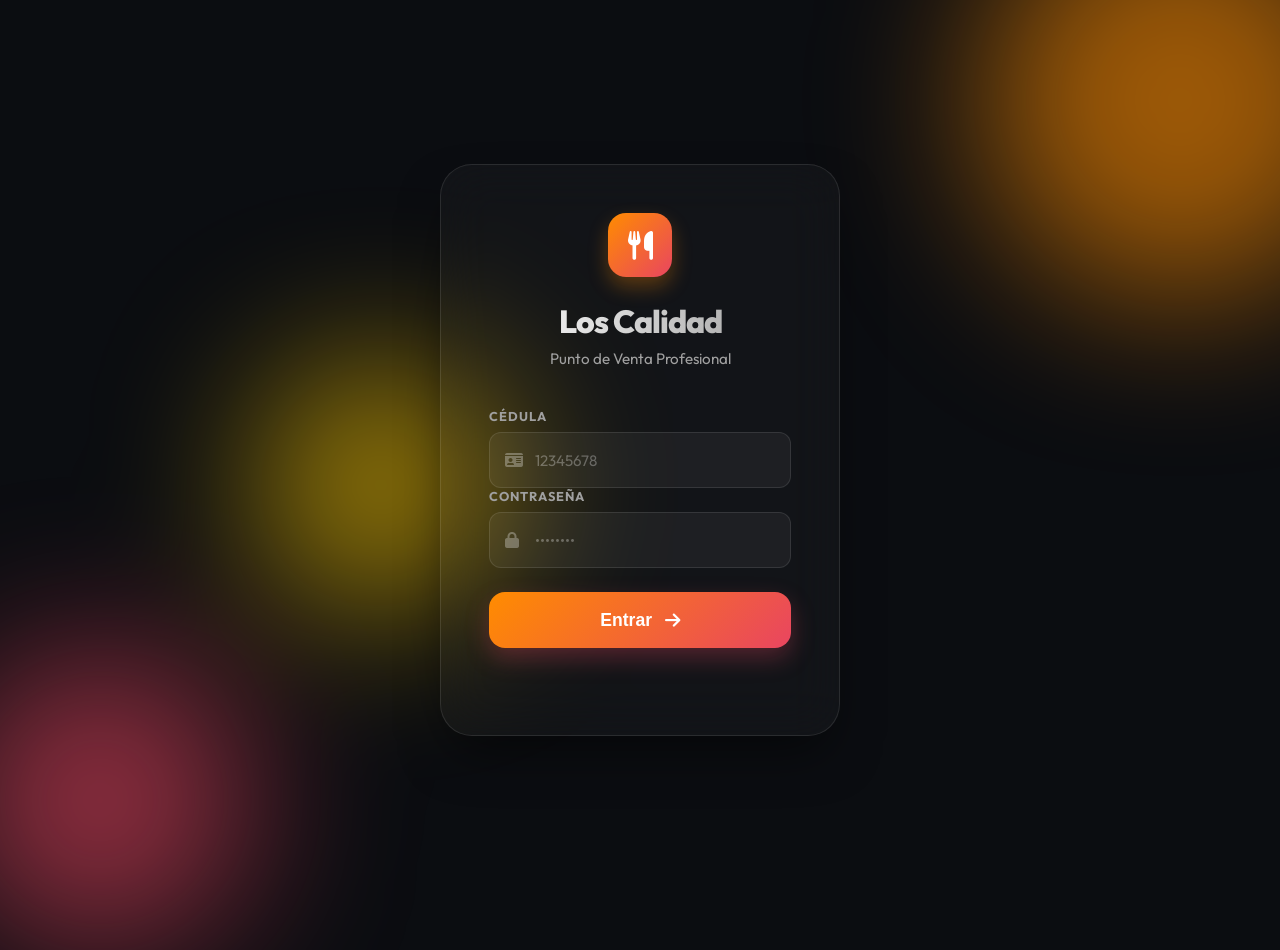
<file: index.html>
<!DOCTYPE html>
<html lang="es">
<head>
    <meta charset="UTF-8">
    <meta name="viewport" content="width=device-width, initial-scale=1.0, maximum-scale=1.0, user-scalable=no">
    <meta name="theme-color" content="#0b0d11">
    <title>Login - Los Calidad</title>
    <link href="https://fonts.googleapis.com/css2?family=Outfit:wght@300;400;600;800&display=swap" rel="stylesheet">
    <link rel="stylesheet" href="index.css">
    <link rel="stylesheet" href="https://cdnjs.cloudflare.com/ajax/libs/font-awesome/6.4.0/css/all.min.css">
</head>
<body class="login-page">
    <!-- Fondo Animado -->
    <div class="bg-blobs">
        <div class="blob blob-1"></div>
        <div class="blob blob-2"></div>
        <div class="blob blob-3"></div>
    </div>

    <main class="login-container">
        <!-- Formulario de Login -->
        <div class="login-card" id="login-form">
            <div class="brand">
                <div class="logo-icon">
                    <i class="fas fa-utensils"></i>
                </div>
                <h1>Los Calidad</h1>
                <p>Punto de Venta Profesional</p>
            </div>

            <div class="input-group">
                <label for="cedula">Cédula</label>
                <div class="input-wrapper">
                    <i class="fas fa-id-card"></i>
                    <input type="text" id="cedula" placeholder="12345678" autocomplete="username" inputmode="numeric" pattern="[0-9]*">
                </div>
            </div>

            <div class="input-group">
                <label for="password">Contraseña</label>
                <div class="input-wrapper">
                    <i class="fas fa-lock"></i>
                    <input type="password" id="password" placeholder="••••••••" autocomplete="current-password">
                </div>
            </div>

            <button class="btn-login" onclick="handleLogin()">
                <span>Entrar</span>
                <i class="fas fa-arrow-right"></i>
            </button>
            
            <p id="error" class="error-msg"></p>
        </div>

        <!-- Selección de Negocio -->
        <div class="login-card" id="business-form" style="display: none;">
            <div class="brand">
                <div class="logo-icon">
                    <i class="fas fa-store"></i>
                </div>
                <h1>Bienvenido</h1>
                <p>Selecciona un negocio para continuar</p>
            </div>

            <div class="input-group">
                <label for="business-id">Negocio disponible</label>
                <div class="input-wrapper">
                    <i class="fas fa-shop"></i>
                    <select id="business-id"></select>
                </div>
            </div>

            <button class="btn-login" onclick="handleSelectBusiness()">
                <span>Continuar</span>
                <i class="fas fa-check"></i>
            </button>
        </div>
    </main>

    <script>
        async function handleLogin() {
            const cedula = document.getElementById('cedula').value;
            const password = document.getElementById('password').value;
            const error = document.getElementById('error');
            const btn = document.querySelector('#login-form .btn-login');
            const icon = btn.querySelector('i');

            if (!cedula || !password) {
                error.innerText = "Por favor, completa todos los campos.";
                return;
            }

            btn.classList.add('loading');
            icon.className = 'fas fa-circle-notch fa-spin';
            
            try {
                const res = await fetch('auth.php?action=login', {
                    method: 'POST',
                    body: JSON.stringify({ cedula, password })
                });
                const data = await res.json();

                if (data.success) {
                    if (data.businesses.length === 0) {
                        error.innerText = "No tienes negocios asignados.";
                        btn.classList.remove('loading');
                        icon.className = 'fas fa-arrow-right';
                        return;
                    }
                    
                    const select = document.getElementById('business-id');
                    select.innerHTML = data.businesses.map(b => `<option value="${b.id}">${b.name}</option>`).join('');
                    
                    document.getElementById('login-form').style.display = 'none';
                    document.getElementById('business-form').style.display = 'block';
                } else {
                    error.innerText = data.error || "Error de autenticación";
                    btn.classList.remove('loading');
                    icon.className = 'fas fa-arrow-right';
                }
            } catch (e) {
                error.innerText = "Error de conexión con el servidor.";
                btn.classList.remove('loading');
                icon.className = 'fas fa-arrow-right';
            }
        }

        async function handleSelectBusiness() {
            const business_id = document.getElementById('business-id').value;
            const btn = document.querySelector('#business-form .btn-login');
            const icon = btn.querySelector('i');
            
            btn.classList.add('loading');
            icon.className = 'fas fa-circle-notch fa-spin';

            const res = await fetch('auth.php?action=select_business', {
                method: 'POST',
                body: JSON.stringify({ business_id })
            });
            const data = await res.json();
            if (data.success) {
                window.location.href = 'app.html';
            } else {
                btn.classList.remove('loading');
                icon.className = 'fas fa-check';
            }
        }

        // Verificar si ya está logueado
        fetch('auth.php?action=check').then(r => r.json()).then(data => {
            if (data.logged_in && data.business_id) window.location.href = 'app.html';
        });
    </script>
</body>
</html>
</file>
<file: index.css>
@import url('https://fonts.googleapis.com/css2?family=Outfit:wght@300;400;600;800&display=swap');

:root {
    --primary: #ff8c00;
    --secondary: #ffcc00;
    --accent: #e94560;
    --bg: #0f1115;
    --card-bg: rgba(255, 255, 255, 0.05);
    --text: #ffffff;
    --text-muted: #a0a0a0;
    --success: #00e676;
    --danger: #ff4d6d;
    --danger-glass: rgba(255, 77, 109, 0.1);
    --glass: rgba(255, 255, 255, 0.05);
    --border: rgba(255, 255, 255, 0.1);
    --input-bg: rgba(255, 255, 255, 0.03);
    --login-bg: #0b0d11;
}

/* Scrollbar Global */
::-webkit-scrollbar {
    width: 10px;
}
::-webkit-scrollbar-track {
    background: var(--bg);
}
::-webkit-scrollbar-thumb {
    background: var(--glass);
    border-radius: 5px;
    border: 2px solid var(--bg);
}
::-webkit-scrollbar-thumb:hover {
    background: var(--border);
}

/* Login Page Specific Styles */
.login-page {
    background-color: var(--login-bg);
    min-height: 100vh;
    width: 100%;
    display: flex;
    justify-content: center;
    align-items: center;
    overflow: hidden;
    position: relative;
    margin: 0;
    padding: 0;
}

.bg-blobs {
    position: absolute;
    width: 100%;
    height: 100%;
    top: 0;
    left: 0;
    z-index: 1;
    filter: blur(80px);
}

.blob {
    position: absolute;
    border-radius: 50%;
    opacity: 0.6;
    animation: move 20s infinite alternate;
}

.blob-1 {
    width: 400px;
    height: 400px;
    background: var(--primary);
    top: -100px;
    right: -100px;
    animation-duration: 25s;
}

.blob-2 {
    width: 300px;
    height: 300px;
    background: var(--accent);
    bottom: -50px;
    left: -50px;
    animation-duration: 30s;
    animation-delay: -5s;
}

.blob-3 {
    width: 250px;
    height: 250px;
    background: var(--secondary);
    top: 40%;
    left: 20%;
    animation-duration: 20s;
    animation-delay: -10s;
}

@keyframes move {
    from { transform: translate(0, 0) rotate(0deg) scale(1); }
    to { transform: translate(100px, 100px) rotate(360deg) scale(1.2); }
}

.login-container {
    position: relative;
    z-index: 10;
    width: 100%;
    max-width: 440px;
    padding: 20px;
    margin: auto;
}

.login-card {
    background: rgba(255, 255, 255, 0.03);
    backdrop-filter: blur(25px);
    -webkit-backdrop-filter: blur(25px);
    border: 1px solid rgba(255, 255, 255, 0.1);
    border-radius: 32px;
    padding: 3rem;
    box-shadow: 0 25px 50px -12px rgba(0, 0, 0, 0.5);
    animation: cardEntrance 0.8s cubic-bezier(0.16, 1, 0.3, 1);
}

@keyframes cardEntrance {
    from { opacity: 0; transform: translateY(30px) scale(0.95); }
    to { opacity: 1; transform: translateY(0) scale(1); }
}

.brand {
    text-align: center;
    margin-bottom: 2.5rem;
}

.logo-icon {
    width: 64px;
    height: 64px;
    background: linear-gradient(135deg, var(--primary), var(--accent));
    border-radius: 18px;
    display: flex;
    align-items: center;
    justify-content: center;
    margin: 0 auto 1.5rem;
    font-size: 1.8rem;
    color: white;
    box-shadow: 0 10px 20px rgba(255, 140, 0, 0.3);
}

.brand h1 {
    font-size: 2rem;
    font-weight: 800;
    letter-spacing: -1px;
    margin-bottom: 0.5rem;
    background: linear-gradient(to right, #fff, #a0a0a0);
    -webkit-background-clip: text;
    -webkit-text-fill-color: transparent;
}

.brand p {
    color: var(--text-muted);
    font-size: 0.95rem;
}

.input-wrapper {
    position: relative;
    margin-top: 0.5rem;
}

.input-wrapper i {
    position: absolute;
    left: 1rem;
    top: 50%;
    transform: translateY(-50%);
    color: rgba(255, 255, 255, 0.3);
    transition: 0.3s;
}

.input-wrapper input, 
.input-wrapper select {
    padding-left: 2.8rem;
    height: 56px;
    background: rgba(255, 255, 255, 0.05);
    border: 1px solid rgba(255, 255, 255, 0.1);
}

.input-wrapper input:focus + i,
.input-wrapper select:focus + i {
    color: var(--primary);
}

.btn-login {
    width: 100%;
    height: 56px;
    background: linear-gradient(135deg, var(--primary), var(--accent));
    border: none;
    border-radius: 16px;
    color: white;
    font-weight: 700;
    font-size: 1.1rem;
    cursor: pointer;
    margin-top: 1.5rem;
    display: flex;
    align-items: center;
    justify-content: center;
    gap: 0.8rem;
    transition: all 0.3s cubic-bezier(0.4, 0, 0.2, 1);
    box-shadow: 0 10px 25px rgba(233, 69, 96, 0.3);
}

.btn-login:hover {
    transform: translateY(-2px);
    box-shadow: 0 15px 30px rgba(233, 69, 96, 0.4);
    filter: brightness(1.1);
}

.btn-login:active {
    transform: scale(0.98);
}

.btn-login.loading {
    opacity: 0.8;
    cursor: wait;
}

.btn-login.loading i {
    animation: spin 1s linear infinite;
}

@keyframes spin {
    from { transform: rotate(0deg); }
    to { transform: rotate(360deg); }
}

.error-msg {
    color: var(--danger);
    font-size: 0.9rem;
    margin-top: 1.2rem;
    text-align: center;
    min-height: 1.2rem;
}


* {
    margin: 0;
    padding: 0;
    box-sizing: border-box;
}

body {
    font-family: 'Outfit', sans-serif;
    background-color: var(--bg);
    color: var(--text);
    overflow-x: hidden;
}

/* Layout */
nav {
    display: flex;
    justify-content: space-between;
    align-items: center;
    padding: 0.8rem 1.5rem;
    background: rgba(15, 17, 21, 0.8);
    backdrop-filter: blur(20px);
    -webkit-backdrop-filter: blur(20px);
    border-bottom: 1px solid var(--border);
    position: sticky;
    top: 0;
    z-index: 1000;
}

.nav-brand { font-size: 1.5rem; font-weight: 800; color: var(--primary); }

.nav-links { display: flex; gap: 1rem; }

nav button {
    background: transparent;
    border: none;
    color: var(--text-muted);
    font-size: 0.9rem;
    font-weight: 600;
    cursor: pointer;
    padding: 0.5rem 1rem;
    transition: 0.3s;
    border-radius: 8px;
}

nav button.active {
    color: var(--primary);
    background: rgba(255, 140, 0, 0.1);
}

.btn-logout { color: var(--danger) !important; }

.nav-badge {
    background: var(--accent);
    color: white;
    font-size: 0.7rem;
    font-weight: 800;
    padding: 2px 6px;
    border-radius: 20px;
    margin-left: 5px;
    display: inline-block;
    line-height: 1;
    vertical-align: middle;
    box-shadow: 0 2px 8px rgba(233, 69, 96, 0.4);
    animation: badgePop 0.3s cubic-bezier(0.175, 0.885, 0.32, 1.275);
}

@keyframes badgePop {
    from { transform: scale(0.5); opacity: 0; }
    to { transform: scale(1); opacity: 1; }
}


.view-section {
    padding: 2rem;
    display: none;
    animation: fadeIn 0.4s ease-out;
}

.view-section.active { display: block; }

@keyframes fadeIn {
    from { opacity: 0; transform: translateY(10px); }
    to { opacity: 1; transform: translateY(0); }
}

.grid-container {
    display: grid;
    grid-template-columns: repeat(auto-fill, minmax(350px, 1fr));
    gap: 2rem;
}

/* Category Filters */
.category-filters {
    display: flex;
    gap: 0.6rem;
    margin-bottom: 1.5rem;
    overflow-x: auto;
    padding: 0.5rem 0.2rem 1rem;
    scrollbar-width: none;
    -ms-overflow-style: none;
    -webkit-overflow-scrolling: touch;
}
.category-filters::-webkit-scrollbar { display: none; }

.filter-btn {
    padding: 0.7rem 1.5rem;
    background: var(--glass);
    border: 1px solid var(--border);
    color: var(--text-muted);
    border-radius: 50px;
    cursor: pointer;
    white-space: nowrap;
    font-weight: 600;
    transition: all 0.3s cubic-bezier(0.4, 0, 0.2, 1);
    font-family: inherit;
}

.filter-btn:hover {
    background: rgba(255, 255, 255, 0.08);
    border-color: var(--primary);
    color: white;
}

.filter-btn.active {
    background: var(--primary);
    color: white;
    border-color: var(--primary);
    box-shadow: 0 4px 15px rgba(255, 140, 0, 0.3);
}

/* Product Cards */
.product-card {
    background: var(--card-bg);
    border-radius: 20px;
    overflow: hidden;
    border: 1px solid var(--border);
    transition: 0.3s;
}

.product-card:hover {
    transform: translateY(-5px);
    border-color: var(--primary);
}

.product-card img { width: 100%; height: 180px; object-fit: cover; }

.product-info { padding: 1.5rem; }

.product-info h3 { margin-bottom: 0.5rem; }

.product-info p { color: var(--text-muted); font-size: 0.9rem; margin-bottom: 1.5rem; }

.price-tag { font-size: 1.25rem; font-weight: 800; color: var(--secondary); }

.btn-add {
    background: linear-gradient(135deg, var(--primary), #ffb700);
    color: white;
    border: none;
    padding: 0.7rem 1.4rem;
    border-radius: 12px;
    cursor: pointer;
    font-weight: 700;
    transition: all 0.3s cubic-bezier(0.4, 0, 0.2, 1);
    box-shadow: 0 4px 15px rgba(255, 140, 0, 0.2);
    display: flex;
    align-items: center;
    gap: 0.5rem;
}

.btn-add:hover {
    transform: translateY(-2px) scale(1.02);
    box-shadow: 0 6px 20px rgba(255, 140, 0, 0.3);
}

.btn-add:active {
    transform: translateY(0) scale(0.98);
}


/* Cart Float */
.cart-float {
    position: fixed;
    bottom: 2rem;
    left: 50%;
    transform: translateX(-50%);
    background: var(--primary);
    padding: 1rem 2rem;
    border-radius: 50px;
    box-shadow: 0 10px 40px rgba(255, 140, 0, 0.4);
    display: none;
    align-items: center;
    gap: 2rem;
    z-index: 1000;
    animation: slideUp 0.3s ease-out;
}

@keyframes slideUp { from { bottom: -50px; } to { bottom: 2rem; } }

.btn-checkout {
    background: white;
    color: var(--primary);
    border: none;
    padding: 0.5rem 1.5rem;
    border-radius: 25px;
    font-weight: 800;
    cursor: pointer;
}

/* Modals */
.modal {
    position: fixed;
    top: 0; left: 0; width: 100%; height: 100%;
    background: rgba(0,0,0,0.8);
    display: none;
    justify-content: center;
    align-items: center;
    z-index: 2000;
}

.modal-content {
    background: #1a1c23;
    padding: 2rem;
    border-radius: 25px;
    width: 95%;
    max-width: 500px;
    max-height: 90vh;
    overflow-y: auto;
    border: 1px solid var(--border);
    position: relative;
    box-shadow: 0 20px 60px rgba(0,0,0,0.8);
}

.modal-header {
    display: flex;
    justify-content: space-between;
    align-items: center;
    margin-bottom: 2rem;
}

.btn-close {
    background: rgba(255, 255, 255, 0.05);
    border: 1px solid var(--border);
    color: var(--text-muted);
    width: 36px;
    height: 36px;
    border-radius: 10px;
    display: flex;
    align-items: center;
    justify-content: center;
    cursor: pointer;
    font-size: 1.2rem;
    transition: all 0.3s;
}

.btn-close:hover {
    background: var(--danger);
    color: white;
    border-color: var(--danger);
    transform: rotate(90deg);
}

/* Personalizar barra de desplazamiento del modal */
.modal-content::-webkit-scrollbar {
    width: 6px;
}
.modal-content::-webkit-scrollbar-thumb {
    background: var(--border);
    border-radius: 10px;
}

.modal-content h3 { margin-bottom: 1.5rem; color: var(--primary); }

textarea {
    width: 100%;
    height: 90px;
    background: rgba(255, 255, 255, 0.03);
    border: 1px solid var(--border);
    color: white;
    padding: 1rem;
    border-radius: 15px;
    margin: 1rem 0;
    font-family: inherit;
    resize: none;
    transition: border-color 0.3s;
}

textarea:focus {
    outline: none;
    border-color: var(--primary);
    background: rgba(255, 255, 255, 0.05);
}


.modal-actions { 
    display: flex; 
    gap: 1rem; 
    margin-top: 2rem; 
}

.modal-actions button {
    flex: 1;
    padding: 1.1rem;
    border-radius: 16px;
    border: none;
    font-weight: 700;
    font-size: 1rem;
    cursor: pointer;
    transition: all 0.3s ease;
    display: flex;
    justify-content: center;
    align-items: center;
    gap: 0.5rem;
}

.btn-cancel { 
    background: rgba(255, 255, 255, 0.08); 
    color: white; 
}

.btn-cancel:hover {
    background: rgba(255, 255, 255, 0.12);
    transform: translateY(-2px);
}

.btn-confirm { 
    background: linear-gradient(135deg, var(--primary), #ff6f00); 
    color: white;
    box-shadow: 0 8px 25px rgba(255, 140, 0, 0.2);
}

.btn-confirm:hover {
    transform: translateY(-2px);
    box-shadow: 0 12px 30px rgba(255, 140, 0, 0.3);
}

.btn-confirm:active {
    transform: scale(0.98);
}

/* Adaptive for Mobile */
@media (max-width: 600px) {
    .modal-actions {
        flex-direction: column-reverse;
    }
    
    .modal-content {
        padding: 1.5rem;
        margin: 1rem;
    }
    
    .btn-checkout {
        width: 100%;
    }
}


/* Admin Lists */
.admin-list { margin-top: 1rem; }

.order-card {
    background: #1e222d;
    padding: 2rem;
    border-radius: 25px;
    border-left: 10px solid var(--primary);
    box-shadow: 0 10px 30px rgba(0,0,0,0.3);
    display: flex;
    flex-direction: column;
    gap: 1rem;
}

.order-card.preparing { border-left-color: var(--secondary); background: rgba(255, 204, 0, 0.05); }
.order-card.ready { border-left-color: var(--success); }

.order-header {
    display: flex;
    justify-content: space-between;
    align-items: center;
    border-bottom: 2px solid var(--border);
    padding-bottom: 1rem;
    font-size: 1.2rem;
}

.order-details { font-size: 1.1rem; line-height: 1.6; }

.btn-status {
    width: 100%;
    margin-top: auto;
    padding: 0.8rem;
    border-radius: 12px;
    border: none;
    font-weight: 700;
    font-size: 0.85rem;
    cursor: pointer;
    text-transform: uppercase;
    transition: 0.2s;
}

.btn-status:active { transform: scale(0.95); }

.admin-item {
    background: rgba(255, 255, 255, 0.03);
    padding: 1.2rem 1.5rem;
    border-radius: 16px;
    margin-bottom: 0.8rem;
    display: flex;
    justify-content: space-between;
    align-items: center;
    border: 1px solid var(--border);
    transition: all 0.3s;
}

.admin-item:hover {
    background: rgba(255, 255, 255, 0.05);
    border-color: var(--primary);
    transform: translateX(5px);
}

.admin-item button {
    background: rgba(255, 140, 0, 0.1);
    color: var(--primary);
    border: 1px solid var(--primary);
    padding: 0.6rem 1.2rem;
    border-radius: 12px;
    cursor: pointer;
    font-weight: 600;
    transition: all 0.3s;
}

.admin-item button:hover {
    background: var(--primary);
    color: white;
}
/* Toast Notifications */
.toast-notification {
    position: fixed;
    top: 20px;
    right: 20px;
    background: var(--accent);
    color: white;
    padding: 1rem 2rem;
    border-radius: 12px;
    box-shadow: 0 10px 30px rgba(233, 69, 96, 0.3);
    z-index: 9999;
    font-weight: 700;
    animation: slideInRight 0.5s ease-out;
}

@keyframes slideInRight {
    from { transform: translateX(100%); opacity: 0; }
    to { transform: translateX(0); opacity: 1; }
}

/* Extra Options */
.extras-list { display: grid; grid-template-columns: 1fr 1fr; gap: 0.5rem; }

.extra-option {
    padding: 1rem;
    background: rgba(255, 255, 255, 0.05);
    border-radius: 12px;
    cursor: pointer;
    text-align: center;
    border: 1px solid transparent;
    transition: all 0.2s ease;
    font-weight: 600;
}

.extra-option:hover {
    background: rgba(255, 255, 255, 0.08);
    transform: translateY(-2px);
}

.extra-option.selected { 
    border-color: var(--primary); 
    background: rgba(255, 140, 0, 0.15); 
    box-shadow: 0 0 15px rgba(255, 140, 0, 0.1);
}


.checkout-item {
    background: rgba(255,255,255,0.02);
    padding: 0.8rem;
    border-radius: 12px;
    margin-bottom: 0.5rem;
    border: 1px solid var(--border);
}

.extras-preview { 
    font-size: 0.75rem; 
    color: var(--text-muted); 
    display: flex;
    flex-wrap: wrap;
    gap: 0.3rem;
}

.extras-preview span {
    background: rgba(255, 255, 255, 0.05);
    padding: 1px 6px;
    border-radius: 4px;
}

.btn-icon {
    background: rgba(255, 255, 255, 0.05);
    border: none;
    color: white;
    padding: 0.4rem;
    border-radius: 8px;
    cursor: pointer;
    transition: all 0.2s;
    font-size: 1rem;
    line-height: 1;
}

.btn-icon:hover {
    background: rgba(255, 255, 255, 0.1);
    transform: scale(1.1);
}

.btn-icon.active {
    background: rgba(255, 140, 0, 0.15);
    color: var(--primary);
}

.note-expandable {
    max-height: 0;
    overflow: hidden;
    transition: max-height 0.3s ease-out, opacity 0.2s;
    opacity: 0;
}

.note-expandable.expanded {
    max-height: 100px;
    opacity: 1;
    margin-top: 0.5rem;
}

.badge-dot {
    width: 6px;
    height: 6px;
    background: var(--primary);
    border-radius: 50%;
    display: inline-block;
}


input, select {
    background: var(--input-bg);
    border: 1px solid var(--border);
    color: white;
    padding: 0.8rem 1rem;
    border-radius: 12px;
    font-family: inherit;
    font-size: 0.95rem;
    width: 100%;
    transition: all 0.3s;
}

select option {
    background: #1e222d;
    color: white;
}

input:focus, select:focus {
    outline: none;
    border-color: var(--primary);
    background: rgba(255, 255, 255, 0.07);
    box-shadow: 0 0 0 4px rgba(255, 140, 0, 0.1);
}

.loading-input {
    opacity: 0.6;
    cursor: wait;
    background: rgba(255, 140, 0, 0.05) !important;
}


input::placeholder {
    color: rgba(255, 255, 255, 0.3);
}

/* Fix for Select dropdown icon in some browsers */
select {
    appearance: none;
    background-image: url("data:image/svg+xml,%3Csvg xmlns='http://www.w3.org/2000/svg' width='24' height='24' viewBox='0 0 24 24' fill='none' stroke='white' stroke-width='2' stroke-linecap='round' stroke-linejoin='round'%3E%3Cpolyline points='6 9 12 15 18 9'%3E%3C/polyline%3E%3C/svg%3E");
    background-repeat: no-repeat;
    background-position: right 1rem center;
    background-size: 1rem;
    padding-right: 2.5rem;
}

.input-group label {
    display: block;
    font-size: 0.8rem;
    font-weight: 700;
    color: var(--text-muted);
    text-transform: uppercase;
    margin-bottom: 0.5rem;
    letter-spacing: 1px;
}

.btn-small { 
    padding: 0.6rem 1rem; 
    font-size: 0.85rem; 
    border-radius: 10px; 
    cursor: pointer; 
    border: none;
    font-weight: 600;
    transition: 0.2s;
    background: rgba(255, 255, 255, 0.08);
    color: white;
    display: flex;
    justify-content: center;
}

.btn-small.btn-cancel:hover {
    background: rgba(255, 77, 109, 0.2);
}

.btn-small.btn-primary {
    background: rgba(255, 140, 0, 0.1);
    color: var(--primary);
}

.btn-small.btn-primary:hover {
    background: rgba(255, 140, 0, 0.2);
}


/* Cocina Card Extras */
.order-card .obs { background: rgba(233, 69, 96, 0.1); color: var(--accent); padding: 0.5rem; border-radius: 8px; margin-top: 1rem; font-size: 0.85rem; }

.badge {
    padding: 0.3rem 0.6rem;
    border-radius: 20px;
    font-size: 0.75rem;
    font-weight: 800;
    text-transform: uppercase;
}

.badge.pendiente { background: rgba(255, 140, 0, 0.2); color: var(--primary); }
.badge.preparando { background: rgba(255, 204, 0, 0.2); color: var(--secondary); }
.badge.listo { background: rgba(0, 230, 118, 0.2); color: var(--success); }
.badge.despachado { background: rgba(0, 184, 212, 0.2); color: #00b8d4; }
.badge.cobrado { background: rgba(160, 160, 160, 0.2); color: var(--text-muted); }
.btn-standby {
    background: rgba(255, 204, 0, 0.1);
    color: var(--secondary);
    border: 1px solid rgba(255, 204, 0, 0.2);
    padding: 0.8rem 1.5rem;
    border-radius: 12px;
    cursor: pointer;
    font-weight: 700;
    transition: 0.3s;
}

.btn-standby:hover {
    background: rgba(255, 204, 0, 0.2);
    transform: translateY(-2px);
}

.btn-standby-float {
    position: fixed;
    bottom: 2rem;
    right: 2rem;
    background: var(--secondary);
    color: var(--bg);
    width: 60px;
    height: 60px;
    border-radius: 50%;
    display: flex;
    align-items: center;
    justify-content: center;
    box-shadow: 0 8px 32px rgba(255, 204, 0, 0.4);
    cursor: pointer;
    z-index: 1000;
    font-size: 1.5rem;
    border: none;
    transition: 0.3s cubic-bezier(0.175, 0.885, 0.32, 1.275);
}

.btn-standby-float:hover {
    transform: scale(1.1) rotate(15deg);
}

.btn-standby-float span {
    position: absolute;
    top: -5px;
    right: -5px;
    background: var(--danger);
    color: white;
    font-size: 0.8rem;
    padding: 2px 6px;
    border-radius: 10px;
    font-weight: 800;
}

.standby-item {
    background: rgba(255, 255, 255, 0.03);
    padding: 1rem;
    border-radius: 12px;
    margin-bottom: 0.8rem;
    display: flex;
    justify-content: space-between;
    align-items: center;
    border: 1px solid var(--border);
}

/* Asegurar que SweetAlert2 esté por encima de todo */
.swal2-container {
    z-index: 10000 !important;
}

.order-card.ready-payment {
    border-left-color: var(--success) !important;
    background: linear-gradient(145deg, rgba(0, 230, 118, 0.05), rgba(30, 34, 45, 1));
}

.btn-pay {
    background: linear-gradient(135deg, var(--primary), #ffb700);
    color: white;
    border: none;
    font-weight: 700;
    box-shadow: 0 8px 20px rgba(255, 140, 0, 0.2);

    border-radius: 12px;
    padding: 0.8rem 1.5rem;
    cursor: pointer;
    transition: all 0.3s;
    display: flex;
    align-items: center;
    justify-content: center;
    gap: 0.5rem;
    font-size: 0.9rem;
}

.btn-pay:hover {
    transform: translateY(-2px);
    box-shadow: 0 12px 25px rgba(0, 200, 83, 0.4);
    filter: brightness(1.1);
}

.btn-pay:active {
    transform: scale(0.95);
}
.paid-badge {
    background: rgba(0, 230, 118, 0.1);
    color: #00e676;
    border: 1px solid rgba(0, 230, 118, 0.3);
    font-size: 0.65rem;
    padding: 4px 10px;
    border-radius: 8px;
    font-weight: 800;
    text-transform: uppercase;
    letter-spacing: 0.5px;
    display: inline-flex;
    align-items: center;
    gap: 4px;
    box-shadow: 0 4px 12px rgba(0, 230, 118, 0.1);
}

.paid-badge::before {
    content: '✔';
    font-size: 0.8rem;
}

/* MOBILE OPTIMIZATIONS (99% Usage) */
@media (max-width: 768px) {
    nav {
        padding: 0.6rem 1rem;
        gap: 0.5rem;
    }

    .nav-brand {
        font-size: 1.2rem;
        margin-bottom: 0.2rem;
    }

    .nav-links {
        width: 100%;
        overflow-x: auto;
        padding-bottom: 8px;
        -webkit-overflow-scrolling: touch;
        gap: 0.4rem;
        scrollbar-width: none;
        display: flex;
    }

    .nav-links button {
        white-space: nowrap;
        padding: 0.5rem 0.8rem;
        font-size: 0.8rem;
        flex-shrink: 0;
        background: rgba(255, 255, 255, 0.03);
        border: 1px solid var(--border);
    }

    .view-section {
        padding: 0.8rem;
    }

    .grid-container {
        grid-template-columns: 1fr;
        gap: 1rem;
    }

    .product-card {
        border-radius: 16px;
    }

    .product-card img {
        height: 140px;
    }

    .product-info {
        padding: 1rem;
    }

    .product-info h3 {
        font-size: 1.1rem;
    }

    .product-info p {
        font-size: 0.8rem;
        margin-bottom: 1rem;
    }

    .filter-btn {
        padding: 0.5rem 1.2rem;
        font-size: 0.85rem;
        border-radius: 12px;
    }

    .modal-content {
        padding: 1.2rem;
        width: 95%;
        margin: 10px;
        border-radius: 20px;
    }

    .cart-float {
        width: 92%;
        bottom: 1rem;
        padding: 0.7rem 1.2rem;
        gap: 0.5rem;
        justify-content: space-between;
        border-radius: 16px;
    }

    .cart-info {
        font-size: 0.85rem;
    }

    .btn-checkout {
        padding: 0.5rem 1rem;
        font-size: 0.85rem;
    }

    .btn-standby-float {
        bottom: 5.5rem;
        right: 1rem;
        width: 48px;
        height: 48px;
    }

    button, .btn-small, .btn-icon, .btn-add {
        min-height: 40px;
    }

    .btn-add {
        padding: 0.5rem 1rem;
        font-size: 0.85rem;
    }

    input, select, textarea {
        font-size: 16px !important; /* Prevents iOS zoom */
        padding: 0.7rem;
    }

    .admin-item {
        flex-direction: column;
        align-items: flex-start;
        gap: 0.8rem;
        padding: 1rem;
    }

    .admin-item div {
        width: 100%;
        display: grid;
        grid-template-columns: 1fr 1fr;
        gap: 0.5rem;
    }

    .admin-item button {
        width: 100%;
        font-size: 0.8rem;
    }
    .order-card {
        padding: 1.2rem;
        border-radius: 20px;
    }

    .order-header {
        font-size: 1rem;
        padding-bottom: 0.8rem;
    }

    .order-details {
        font-size: 0.95rem;
    }

    .btn-status {
        padding: 0.7rem;
        font-size: 0.8rem;
    }

    .category-filters {
        padding-top: 0.2rem;
        margin-bottom: 1rem;
    }

    .nav-brand {
        font-weight: 800;
        letter-spacing: -0.5px;
    }
}

@media (max-width: 380px) {
    .nav-brand { font-size: 1.1rem; }
    .price-tag { font-size: 1.05rem; }
    .product-info { padding: 0.8rem; }
    .modal-actions { flex-direction: column-reverse; }
    .modal-actions button { padding: 0.9rem; }
}

/* Dashboard Styles */
.dashboard-grid {
    display: grid;
    grid-template-columns: repeat(auto-fit, minmax(400px, 1fr));
    gap: 2rem;
    margin-top: 2rem;
}

.chart-container {
    background: var(--card-bg);
    padding: 2rem;
    border-radius: 24px;
    border: 1px solid var(--border);
    backdrop-filter: blur(10px);
    box-shadow: 0 10px 30px rgba(0,0,0,0.2);
}

.chart-container h3 {
    font-size: 1.1rem;
    color: var(--text-muted);
    margin-bottom: 1.5rem;
    font-weight: 600;
}

@media (max-width: 600px) {
    .dashboard-grid {
        grid-template-columns: 1fr;
    }
    
    .chart-container {
        padding: 1rem;
    }
}

/* Image Uploader Component */
.image-uploader {
    width: 100%;
    height: 200px; /* Altura fija para contener cualquier imagen */
    background: var(--input-bg);
    border: 2px dashed var(--border);
    border-radius: 20px;
    display: flex;
    align-items: center;
    justify-content: center;
    cursor: pointer;
    overflow: hidden;
    position: relative;
    transition: all 0.3s cubic-bezier(0.4, 0, 0.2, 1);
    margin-bottom: 0.5rem;
}

.image-uploader:hover {
    border-color: var(--primary);
    background: rgba(255, 140, 0, 0.05);
    transform: translateY(-2px);
}

#prod-img-preview {
    width: 100%;
    height: 100%;
    object-fit: cover;
    position: absolute;
    top: 0;
    left: 0;
    z-index: 1;
}

#upload-placeholder {
    text-align: center;
    color: var(--text-muted);
    z-index: 2;
    background: rgba(15, 17, 21, 0.6);
    padding: 1rem;
    border-radius: 15px;
    backdrop-filter: blur(4px);
    transition: all 0.3s;
}

.image-uploader:hover #upload-placeholder {
    background: rgba(15, 17, 21, 0.8);
    color: var(--primary);
}

.upload-icon {
    font-size: 2.5rem;
    display: block;
    margin-bottom: 0.5rem;
}

.image-uploader:has(img[style*="display: block"]) #upload-placeholder {
    opacity: 0;
    transform: translateY(10px);
}

.image-uploader:hover #upload-placeholder {
    opacity: 1 !important;
    transform: translateY(0) !important;
}

/* Compact History List */
.compact-history-list {
    display: flex;
    flex-direction: column;
    gap: 0.2rem;
    background: rgba(255, 255, 255, 0.02);
    border-radius: 12px;
    overflow: hidden;
    border: 1px solid var(--border);
}

.history-row {
    display: flex;
    align-items: center;
    padding: 0.8rem 1.2rem;
    background: rgba(255, 255, 255, 0.03);
    cursor: pointer;
    transition: all 0.2s;
    border-bottom: 1px solid var(--border);
    font-size: 0.9rem;
    gap: 1rem;
}

.history-row:last-child {
    border-bottom: none;
}

.history-row:hover {
    background: rgba(255, 255, 255, 0.08);
    transform: translateX(4px);
}

.history-id {
    font-weight: 800;
    color: var(--primary);
    min-width: 40px;
}

.history-name {
    font-weight: 600;
    white-space: nowrap;
    overflow: hidden;
    text-overflow: ellipsis;
}

.history-time {
    color: var(--text-muted);
    font-size: 0.8rem;
    min-width: 70px;
}

.history-total {
    font-weight: 700;
    color: var(--secondary);
    min-width: 80px;
    text-align: right;
}

.history-status {
    min-width: 90px;
    text-align: center;
    font-size: 0.7rem;
    font-weight: 800;
    padding: 2px 8px;
    border-radius: 6px;
    background: rgba(255,255,255,0.05);
}

.history-status.cobrado, .history-status.despachado { 
    color: var(--success); 
    background: rgba(0, 230, 118, 0.1);
}
.history-status.listo { 
    color: var(--secondary); 
    background: rgba(255, 204, 0, 0.1);
}

@media (max-width: 600px) {
    .history-status, .history-time { display: none; }
    .history-row { padding: 0.7rem 1rem; }
}
</file>
